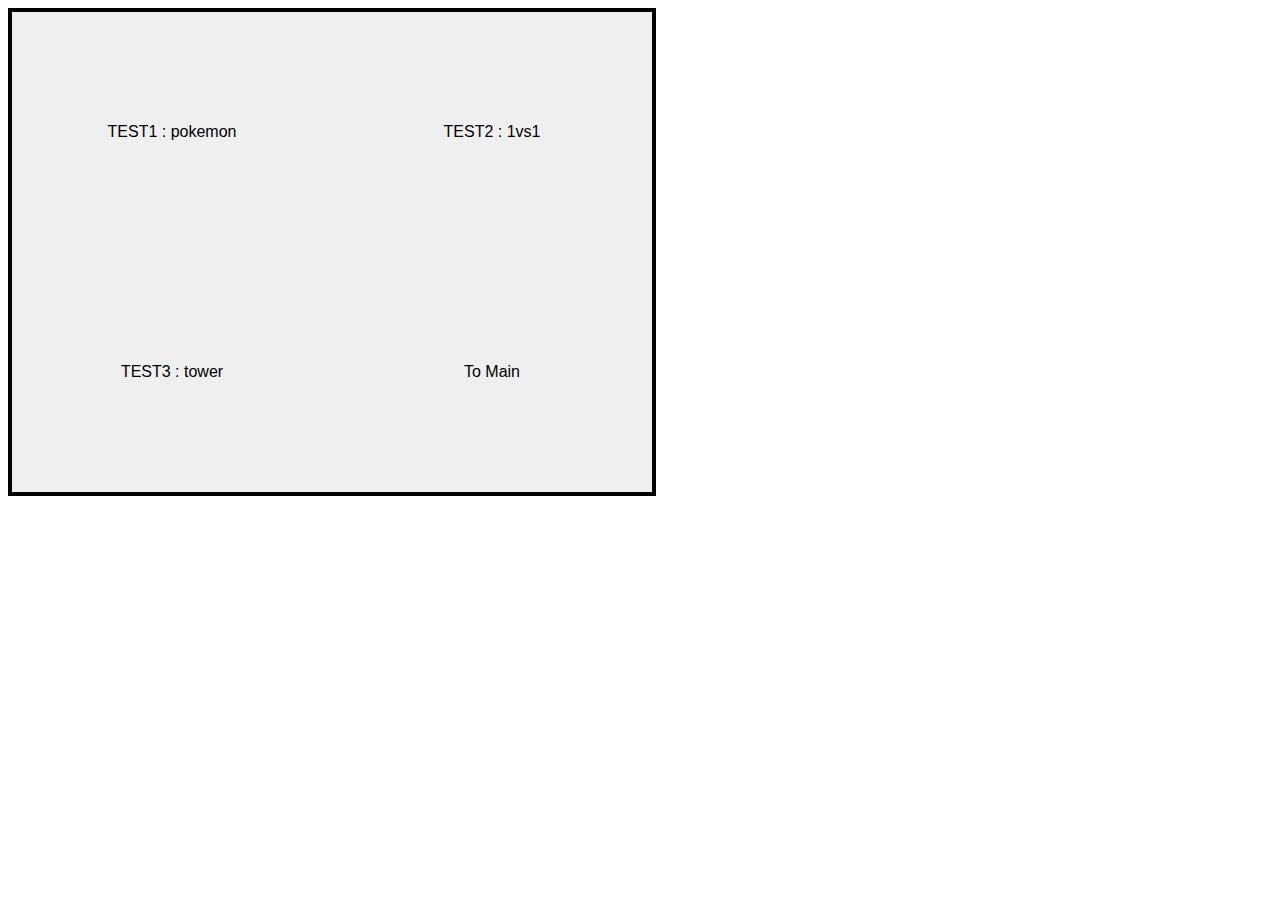
<file: etc.html>
<html>
<head>
    <meta charset="utf-8">
    <title>etc - MainMenu</title>
    <meta name="viewport" content="width=device-width, initial-scale=1.0">
    <!-- <link rel="stylesheet" href="style.css"> --> 
    <style>
        button{
            border: 0;
            cursor: pointer;
            font-size: 16px;
        }
        button:hover{
            background-color: #ddd;
        }
    </style>
</head>
<body>
    <div style="
        position: absolute;
        width: 640px;
        height: 480px;
        background-color: white;
        border: 4px solid black;
        display: flex;
    ">   
    <div style="               
        display: grid;
        width: 100%;
        grid-template-columns: repeat(2, 1fr);
        ">
        <button value="1">TEST1 : pokemon</button>
        <button value="2">TEST2 : 1vs1</button>
        <button value="3">TEST3 : tower</button>
        <button value="4">To Main</button>
    </div>   
    </div>
<script>
document.querySelectorAll('button').forEach((button) => {
    button.addEventListener('click', ()=>{
        var value = button.value;
        if(value==="1"){ location.href="./test/map/index2.html";}
        else if (value==="2") { location.href="./test/fight/index3.html"; }   
        else if (value==="3") { location.href="./test/tower/index4.html"; }     
        else if (value==="4") { location.href="./index.html"; }     
    })
})
</script> 
</body>
</html>
</file>
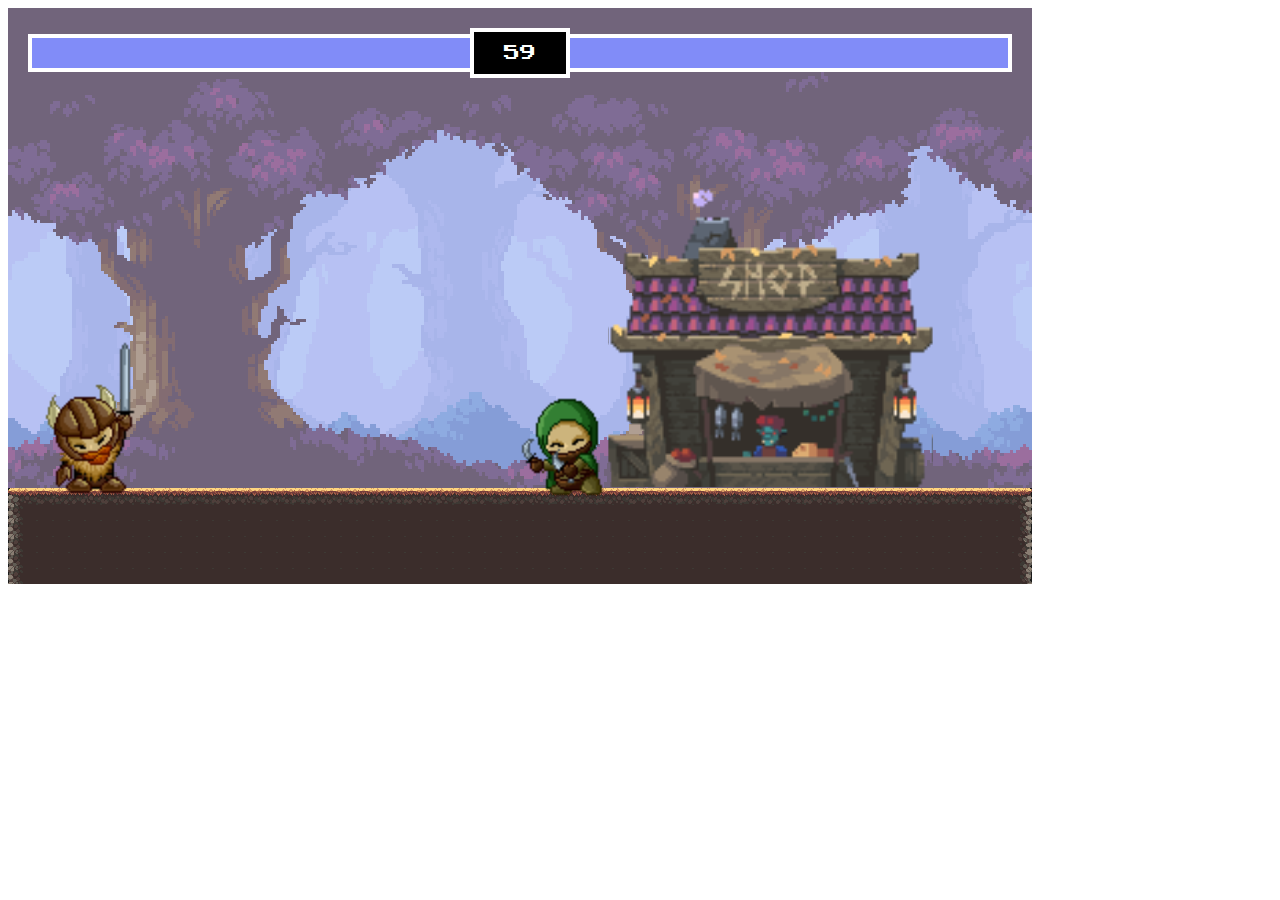
<file: test/fight/index3.html>
<head>
    <title>연습 페이지 - 1vs1</title>
    <link rel="preconnect" href="https://fonts.googleapis.com">
    <link rel="preconnect" href="https://fonts.gstatic.com" crossorigin>
    <link href="https://fonts.googleapis.com/css2?family=Press+Start+2P&display=swap" rel="stylesheet">
    <link rel="stylesheet" type="text/css" href="./index3.css">
</head>
<body>
    <div style="position : relative; display: inline-block;">
        <div style="
            position : absolute; 
            display: flex; 
            width: 100%; 
            align-items: center;
            padding: 20px;
            ">
            <!--player hp-->
            <div style="
                position : relative; 
                width: 100%; 
                display: flex; 
                justify-content: flex-end;
                border-top: 4px solid white;
                border-left: 4px solid white;
                border-bottom: 4px solid white;
                ">
                <div style="background-color: red; height: 30px; width: 100%;"></div>
                <div id="playerHP"></div>
            </div>            
            <!--timer-->
            <div id="timer">10</div>
            <!--enemy hp-->
            <div style="
                position : relative; 
                width: 100%;
                border-top: 4px solid white;
                border-right: 4px solid white;
                border-bottom: 4px solid white;
                "> 
                <div style="background-color: red; height: 30px;"></div>
                <div id="enemyHP"></div>                
            </div> 
            <div></div> 
        </div>
        <div id="displayText" style="
            position: absolute;
            color: white;
            align-items: center;
            justify-content: center;
            top: 0;
            right: 0;
            bottom: 0;
            left: 0;            
            display: none;
        ">Draw Game</div>               
        <canvas></canvas>        
    </div>
    <script src="https://cdnjs.cloudflare.com/ajax/libs/gsap/3.10.4/gsap.min.js" 
        integrity="sha512-VEBjfxWUOyzl0bAwh4gdLEaQyDYPvLrZql3pw1ifgb6fhEvZl9iDDehwHZ+dsMzA0Jfww8Xt7COSZuJ/slxc4Q==" 
        crossorigin="anonymous" 
        referrerpolicy="no-referrer"></script>
    <script src="./js/utils.js"></script>
    <script src="./js/classes.js"></script>
    <script src="./index3.js"></script>
</body>
</file>
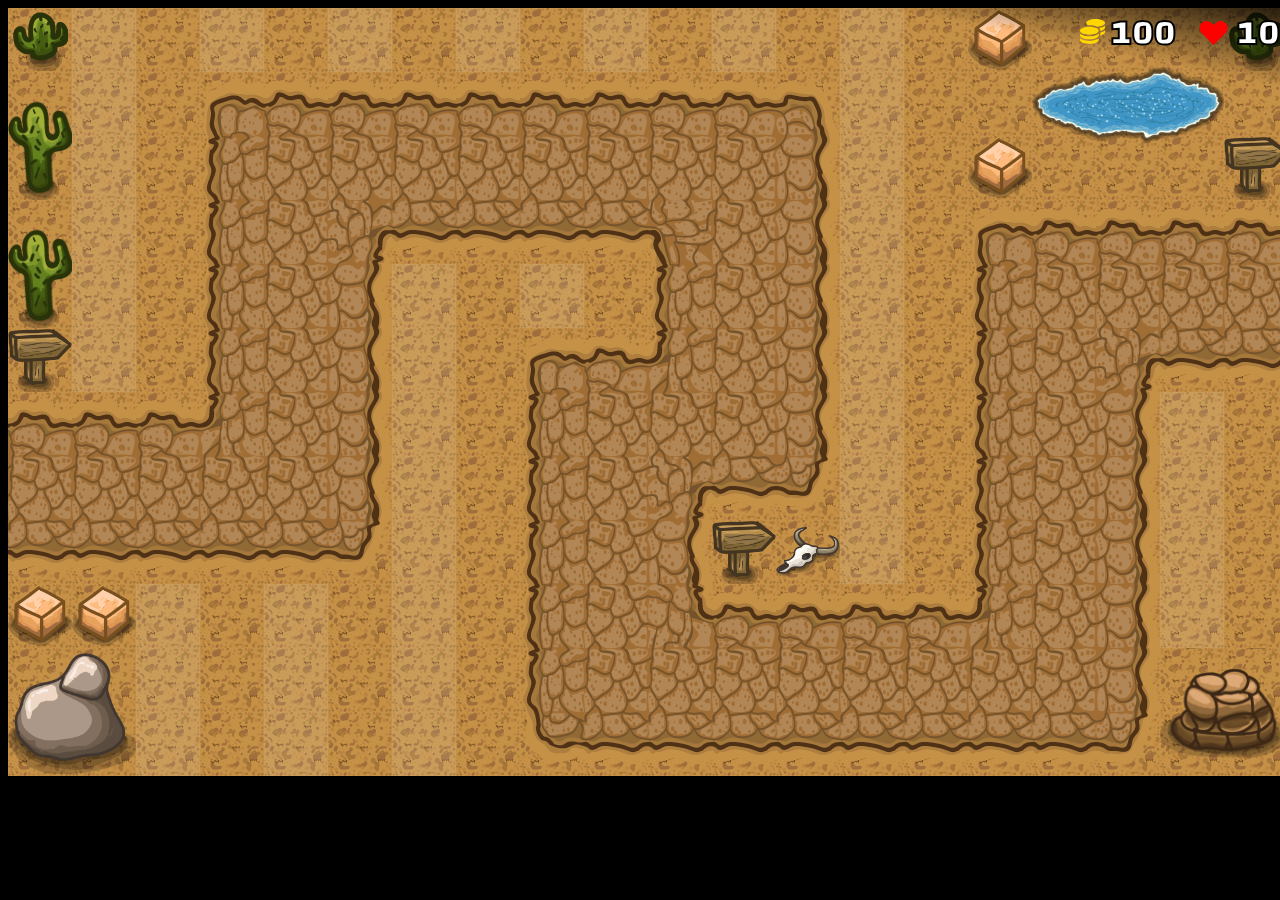
<file: test/tower/index4.html>
<head>
    <meta charset="utf-8">
    <link rel="preconnect" href="https://fonts.googleapis.com">
    <link rel="preconnect" href="https://fonts.gstatic.com" crossorigin>
    <link href="https://fonts.googleapis.com/css2?family=Changa+One&display=swap" rel="stylesheet">
    <style>
        body{
            background-color: black;
            font-family: 'Changa One', cursive;
        }
    </style>
</head>
<body>
    <div style="position: relative; display: inline-block;">
        <canvas></canvas>
        <div id="gameOver"
            style="
            position : absolute; 
            top:0;
            bottom: 0;
            left:0;
            right: 0;
            display: none;
            align-items: center;
            justify-content: center;
            font-size: 72px;
            color: white;
            -webkit-text-stroke: 3px black;
        ">Game Over</div>
        <div style="
            position: absolute;
            top: 0;
            right: 0;
            width: 400px;
            height: 80px;
            background: linear-gradient(
                to left bottom,
                rgba(0,0,0,0.8),
                rgba(0,0,0,0),
                rgba(0,0,0,0)
            );
        "></div>
        <div style="
            position : absolute;
            top : 4px;
            right: 8px;
            font-size: 36px;
            color: white;
            -webkit-text-stroke: 2px black;
            display: flex;
            align-items: center;
        ">
            <!--코인-->
            <div style="display:flex; align-items:center; margin-right: 20px;">
                <svg
                    style="width :25px; color: gold; margin-right: 5px;"  
                    xmlns="http://www.w3.org/2000/svg" viewBox="0 0 512 512" fill="currentColor">
                    <path d="M512 80C512 98.01 497.7 114.6 473.6 128C444.5 144.1 401.2 155.5 351.3 158.9C347.7 157.2 343.9 155.5 340.1 153.9C300.6 137.4 248.2 128 192 128C183.7 128 175.6 128.2 167.5 128.6L166.4 128C142.3 114.6 128 98.01 128 80C128 35.82 213.1 0 320 0C426 0 512 35.82 512 80V80zM160.7 161.1C170.9 160.4 181.3 160 192 160C254.2 160 309.4 172.3 344.5 191.4C369.3 204.9 384 221.7 384 240C384 243.1 383.3 247.9 381.9 251.7C377.3 264.9 364.1 277 346.9 287.3C346.9 287.3 346.9 287.3 346.9 287.3C346.8 287.3 346.6 287.4 346.5 287.5L346.5 287.5C346.2 287.7 345.9 287.8 345.6 288C310.6 307.4 254.8 320 192 320C132.4 320 79.06 308.7 43.84 290.9C41.97 289.9 40.15 288.1 38.39 288C14.28 274.6 0 258 0 240C0 205.2 53.43 175.5 128 164.6C138.5 163 149.4 161.8 160.7 161.1L160.7 161.1zM391.9 186.6C420.2 182.2 446.1 175.2 468.1 166.1C484.4 159.3 499.5 150.9 512 140.6V176C512 195.3 495.5 213.1 468.2 226.9C453.5 234.3 435.8 240.5 415.8 245.3C415.9 243.6 416 241.8 416 240C416 218.1 405.4 200.1 391.9 186.6V186.6zM384 336C384 354 369.7 370.6 345.6 384C343.8 384.1 342 385.9 340.2 386.9C304.9 404.7 251.6 416 192 416C129.2 416 73.42 403.4 38.39 384C14.28 370.6 .0003 354 .0003 336V300.6C12.45 310.9 27.62 319.3 43.93 326.1C83.44 342.6 135.8 352 192 352C248.2 352 300.6 342.6 340.1 326.1C347.9 322.9 355.4 319.2 362.5 315.2C368.6 311.8 374.3 308 379.7 304C381.2 302.9 382.6 301.7 384 300.6L384 336zM416 278.1C434.1 273.1 452.5 268.6 468.1 262.1C484.4 255.3 499.5 246.9 512 236.6V272C512 282.5 507 293 497.1 302.9C480.8 319.2 452.1 332.6 415.8 341.3C415.9 339.6 416 337.8 416 336V278.1zM192 448C248.2 448 300.6 438.6 340.1 422.1C356.4 415.3 371.5 406.9 384 396.6V432C384 476.2 298 512 192 512C85.96 512 .0003 476.2 .0003 432V396.6C12.45 406.9 27.62 415.3 43.93 422.1C83.44 438.6 135.8 448 192 448z"/></svg>                
                <div id="coins">100</div>
            </div>
            <!--체력-->
            <div style="display:flex; align-items:center;">
                <svg 
                    style="width :35px; color: red; margin-right: 5px;" 
                    xmlns="http://www.w3.org/2000/svg" class="h-5 w-5" viewBox="0 0 20 20" fill="currentColor">
                    <path fill-rule="evenodd" d="M3.172 5.172a4 4 0 015.656 0L10 6.343l1.172-1.171a4 4 0 115.656 5.656L10 17.657l-6.828-6.829a4 4 0 010-5.656z" clip-rule="evenodd" />
                </svg>
                <div id="hearts">10</div>
            </div>
        </div>       
    </div>
<script src ="./js/placementTilesData.js"></script>
<script src ="./js/waypoints.js"></script>
<script src ="./js/classes/Sprite.js"></script>
<script src ="./js/classes/Building.js"></script>
<script src ="./js/classes/Enemy.js"></script>
<script src ="./js/classes/PlacementTile.js"></script>
<script src ="./js/classes/Projectile.js"></script>
<script src ="./js/index4.js"></script>
</body>
</file>
<file: style.css>
@import url('https://fonts.googleapis.com/css2?family=Fjalla+One&family=Raleway:wght@200&display=swap');
@font-face {
    font-family: 'Sam3KRFont';
    src: url('https://cdn.jsdelivr.net/gh/projectnoonnu/noonfonts_eight@1.0/Sam3KRFont.woff') format('woff');
    font-weight: normal;
    font-style: normal;
}
*
{
    margin: 0;
    padding: 0;
    box-sizing: border-box;
    font-family: 'Sam3KRFont', sans-serif;
}
:root
{
    --clr: #222327;
}
body
{
    display: flex;
    justify-content: center;
    align-items: center;
    min-width: 100vh;
    background: var(--clr);
}
.navigation
{
    position: relative;
    width: 400px;
    height: 70px;
    background: #fff;
    display: flex;
    justify-content: center;
    align-items: center;
    border-radius: 10px;
}
.navigation ul
{
    display: flex;
    width: 350px;
}
.navigation ul li
{
    position: relative;
    list-style: none;
    width: 70px;
    /*height: 70px;*/
    z-index: 1;
}
.navigation ul li a
{
    position: relative;
    display: flex;
    justify-content: center;
    align-items: center;
    flex-direction: column;
    width: 100%;
    text-align: center;
    font-weight: 500;
}
.navigation ul li a .icon
{
    position: relative;
    display: block;
    line-height: 75px;
    font-size: 1.5em;
    text-align: center;
    transition: 0.5s;
    color:var(--clr);
}
.navigation ul li.active a .icon
{
    transform: translateY(-35px);
}
.navigation ul li a .text
{
    position: absolute;
    color: var(--clr);
    font-weight: 400;
    font-size: 0.75em;
    letter-spacing: 0.05em;
    transition: 0.5s;
    opacity: 0;
    transform: translateY(20px);
}
.navigation ul li.active a .text
{
    opacity: 1;
    transform: translateY(10px);
}
.indicator
{
    position: absolute;
    top: -50%;
    width: 70px;
    height: 70px;
    background : #29fd53;
    border-radius: 50%;
    border: 6px solid var(--clr);
    transition: 0.5s;
}
.indicator::before
{
    content: '';
    position: absolute;
    top : 50%;
    left : -22px;
    width: 20px;
    height: 20px;
    background : transparent;
    border-top-right-radius: 20px;
    box-shadow: 1px -10px 0 0 var(--clr);
}
.indicator::after
{
    content: '';
    position: absolute;
    top : 50%;
    right : -22px;
    width: 20px;
    height: 20px;
    background : transparent;
    border-top-left-radius: 20px;
    box-shadow: -1px -10px 0 0 var(--clr);
}

.navigation ul li:nth-child(1).active ~ .indicator
{
    transform: translateX(calc(70px * 0));
}
.navigation ul li:nth-child(2).active ~ .indicator
{
    transform: translateX(calc(70px * 1));
}
.navigation ul li:nth-child(3).active ~ .indicator
{
    transform: translateX(calc(70px * 2));
}
.navigation ul li:nth-child(4).active ~ .indicator
{
    transform: translateX(calc(70px * 3));
}
.navigation ul li:nth-child(5).active ~ .indicator
{
    transform: translateX(calc(70px * 4));
}
</file>
<file: test/fight/index3.css>
*{
    box-sizing: border-box;
    font-family: 'Press Start 2P', cursive;
}
#playerHP{
    position : absolute; 
    background: #818CF8;
    top : 0;
    right : 0;
    bottom: 0;
    width: 100%;
}
#timer{
    background-color: black;
    height: 50px;
    width: 100px;
    flex-shrink: 0;
    display: flex;
    align-items: center;
    justify-content: center;
    color: white;
    border: 4px solid white;
}
#enemyHP{
    position : absolute; 
    background: #818CF8;
    top : 0;
    left : 0;
    right : 0;
    bottom : 0;
}
</file>
